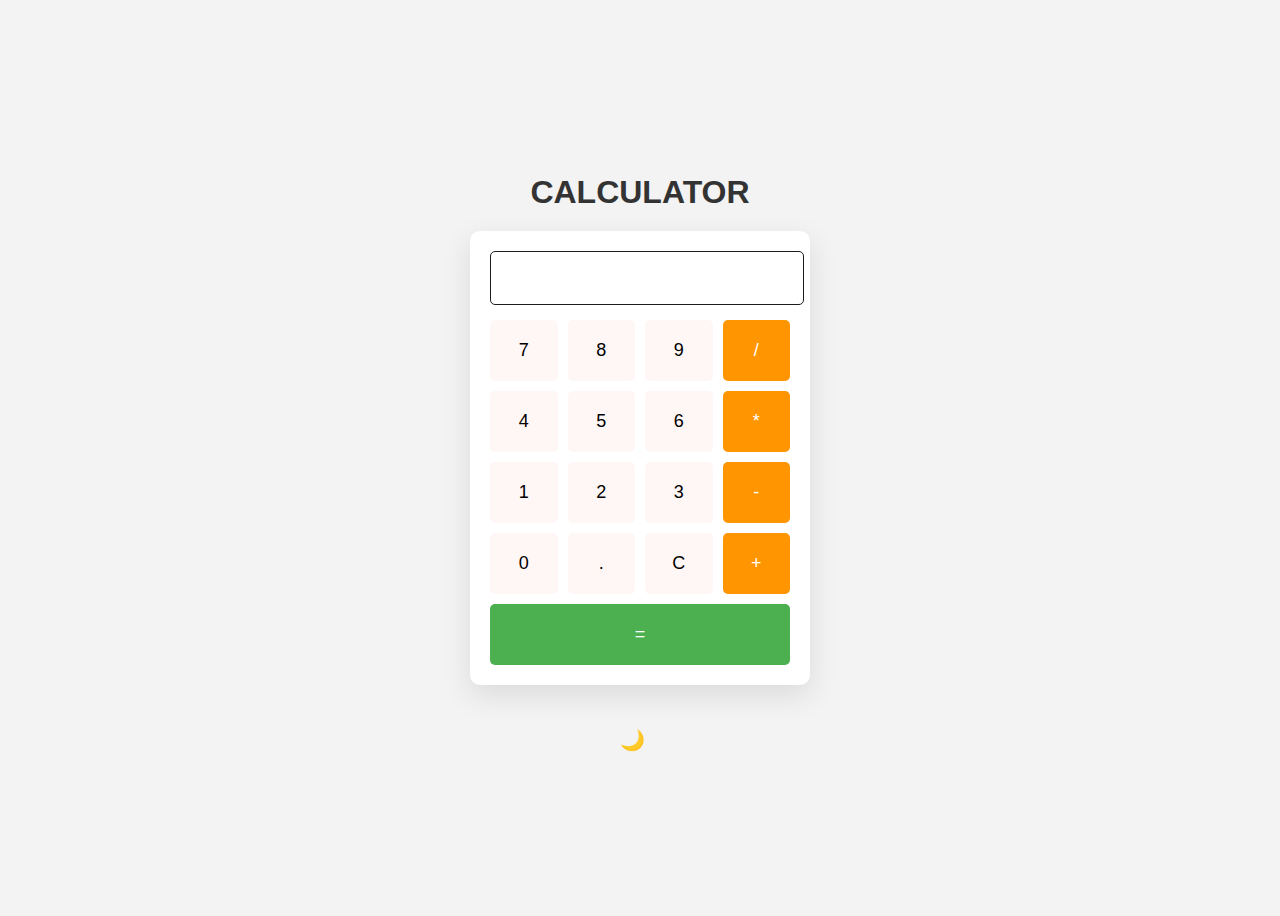
<file: calculator/index.html>
<!DOCTYPE html>
<html lang="en">
<head>
  <meta charset="UTF-8">
  <title>Calculator</title>
  <link rel="stylesheet" href="style.css">
</head>
<body>
    
     <div class="wrapper">
        <h1 class="header">CALCULATOR</h1>
   
       <div class="calculator">
        <input type="text" id="display" disabled />
        <div class="buttons">
            <button class="btn">7</button>
            <button class="btn">8</button>
            <button class="btn">9</button>
            <button class="btn operator">/</button>

            <button class="btn">4</button>
            <button class="btn">5</button>
            <button class="btn">6</button>
            <button class="btn operator">*</button>

            <button class="btn">1</button>
            <button class="btn">2</button>
            <button class="btn">3</button>
            <button class="btn operator">-</button>

            <button class="btn">0</button>
            <button class="btn">.</button>
            <button class="btn" id="clear">C</button>
            <button class="btn operator">+</button>

            <button class="btn" id="equals">=</button>
        </div>
       </div>
       
       <button id="toggle-theme" title="Toggle Theme">
       <span id="theme-icon">🌙</span>
       </button>
     </div>
   
  
  
  <script src="script.js"></script>
</body>
</html>
</file>
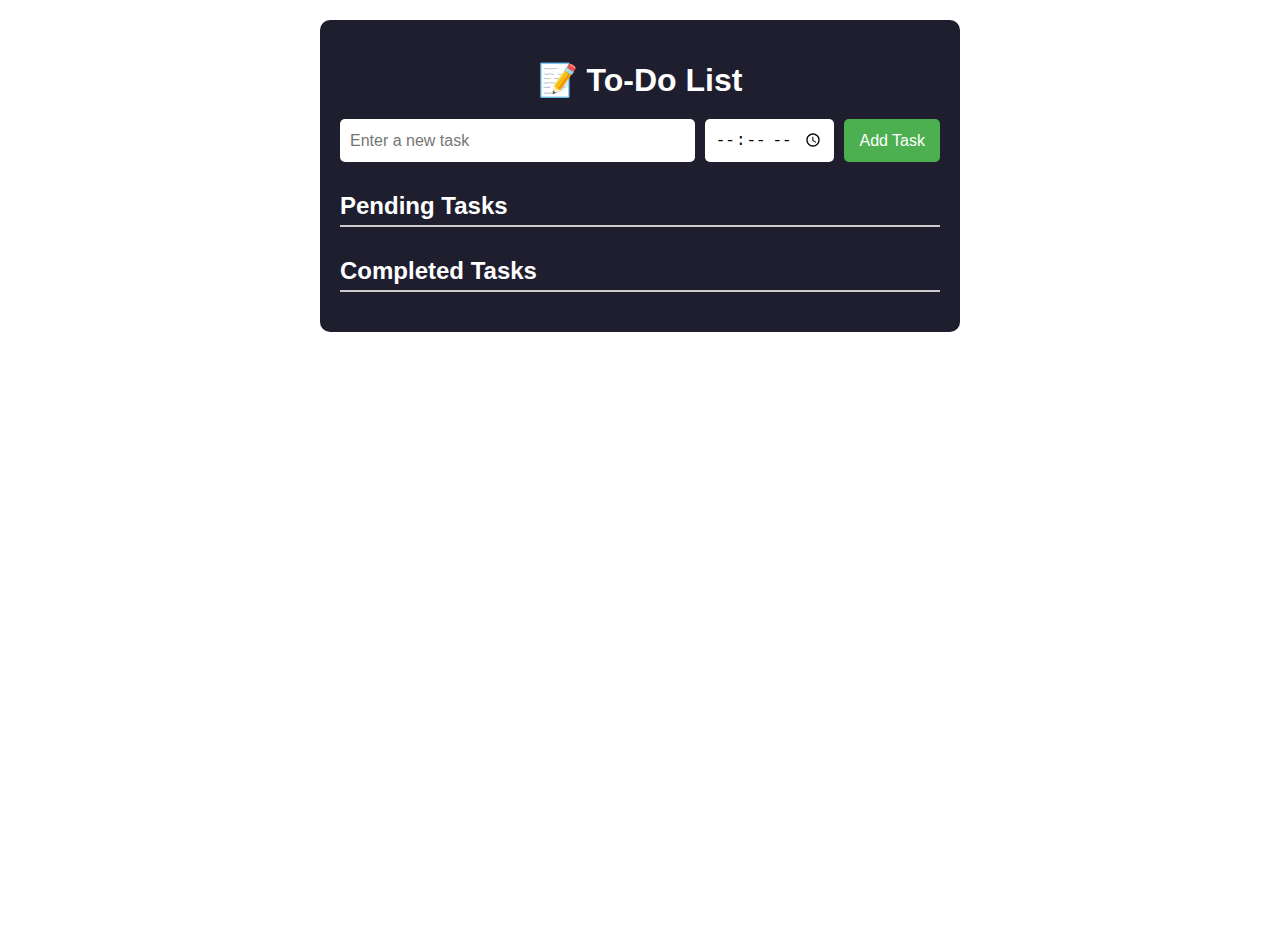
<file: TO-DO webapp/index.html>
<!DOCTYPE html>
<html lang="en">
<head>
  <meta charset="UTF-8">
  <title>To-Do List App</title>
  <link rel="stylesheet" href="style.css">
</head>
<body>
    
  <div class="container">
    <h1>📝 To-Do List</h1>
    <div class="task-input">
        <input type="text" id="task-input" placeholder="Enter a new task" required>
        <input type="time" id="task-time" required>
        <button id="add-task">Add Task</button>
    </div>
    <div class="task-lists">
      <h2>Pending Tasks</h2>
      <ul id="pending-list"></ul>

      <h2>Completed Tasks</h2>
      <ul id="completed-list"></ul>
    </div>
  </div>

  <script src="script.js"></script>
</body>
</html>
</file>
<file: calculator/style.css>
body {
  display: flex;
  justify-content: center;
  align-items: center;
  height: 100vh;
  background: #f3f3f3;
  font-family: Arial;
}
.header{
  font-size: 32px;
  font-weight: bold;
  margin-bottom: 20px;
  color: inherit;
  text-align: center;
  font-family: Verdana, Geneva, Tahoma, sans-serif; 
}



.calculator {
  background: rgb(14, 13, 13);
  padding: 20px;
  border-radius: 10px;
  box-shadow: 0px 10px 30px rgba(0, 0, 0, 0.1);
  width: 300px;
}

#display {
  width: 100%;
  height: 50px;
  font-size: 24px;
  text-align: right;
  padding-right: 10px;
  margin-bottom: 15px;
  border: 1px solid #1e1b1b;
  border-radius: 5px;
  color: #fff6f6;
}

.buttons {
  display: grid;
  grid-template-columns: repeat(4, 1fr);
  gap: 10px;
}

.btn {
  padding: 20px;
  font-size: 18px;
  border: none;
  background: #fff6f6;
  border-radius: 5px;
  cursor: pointer;
  transition: 0.2s;
}

.btn:hover {
  background: #d1d1d1;
}

.operator {
  background: #ff9500;
  color: white;
}

#equals {
  grid-column: span 4;
  background: #4caf50;
  color: white;
}

body.light {
  background-color: #f3f3f3;
  color: #333;
}

body.light .calculator {
  background-color: white;
  color: black;
}

body.light #display {
  background-color: white;
  color: black;
}


body.dark {
  background-color: #121212;
  color: #eee;
}

body.dark .calculator {
  background-color: #1e1e1e;
  color: white;
}

body.dark #display {
  background-color: #333;
  color: white;
}

#toggle-theme {
  margin-top: 30px;
  padding: 10px 150px;
  font-size: 24px;
  background-color: transparent;
  border: none;
  cursor: pointer;
  transition: transform 0.3s;
}

#toggle-theme:hover {
  transform: scale(1.2);
}

#theme-icon {
  font-size: 20px;
}


@media screen and (max-width: 480px) {
  .calculator {
    width: 95vw;
    padding: 12px;
  }

  #display {
    font-size: 18px;
    height: 40px;
    padding: 6px;
  }

  .buttons {
    gap: 8px;
  }

  .btn {
    padding: 14px;
    font-size: 14px;
  }

  #equals {
    font-size: 16px;
    padding: 16px;
  }

  #toggle-theme {
    padding: 10px 40px;
    font-size: 18px;
    margin-top: 20px;
  }

  .header {
    font-size: 22px;
  }
}
</file>
<file: TO-DO webapp/style.css>
body {
  font-family: Arial, sans-serif;
  background: #ffff;
  padding: 20px;
  margin: 0;
  color: white;
  min-height: 100vh;
}

.container {
  max-width: 600px;
  margin: auto;
  background: #1e1e2f;
  padding: 20px;
  border-radius: 10px;
}

h1 {
  text-align: center;
  margin-bottom: 20px;
}

.task-input {
  display: flex;
  gap: 10px;
  margin-bottom: 20px;
}

#task-input {
  flex: 1;
  padding: 10px;
  font-size: 16px;
  border-radius: 5px;
  border: none;
}

#add-task {
  padding: 10px 15px;
  font-size: 16px;
  background: #4caf50;
  color: white;
  border: none;
  border-radius: 5px;
  cursor: pointer;
}

#add-task:hover {
  background: #45a049;
}

.task-lists h2 {
  margin-top: 30px;
  border-bottom: 2px solid #ccc;
  padding-bottom: 5px;
}

ul {
  list-style: none;
  padding: 0;
  margin-top: 10px;
}

.task-item {
  background: #fff;
  color: #000;
  border-radius: 5px;
  padding: 10px;
  margin-bottom: 10px;
  display: flex;
  justify-content: space-between;
  align-items: center;
}

.task-item span {
  flex: 1;
}

.task-item button {
  margin-left: 5px;
  padding: 5px 8px;
  font-size: 14px;
  border: none;
  border-radius: 5px;
  cursor: pointer;
}

.task-item button:hover {
  opacity: 0.8;
}

.task-item button:nth-child(1) {
  background-color: orange;
  color: white;
}

.task-item button:nth-child(2) {
  background-color: red;
  color: white;
}

.task-item button:nth-child(3) {
  background-color: green;
  color: white;
}
#task-time {
  padding: 10px;
  font-size: 16px;
  border-radius: 5px;
  border: none;
}
</file>
